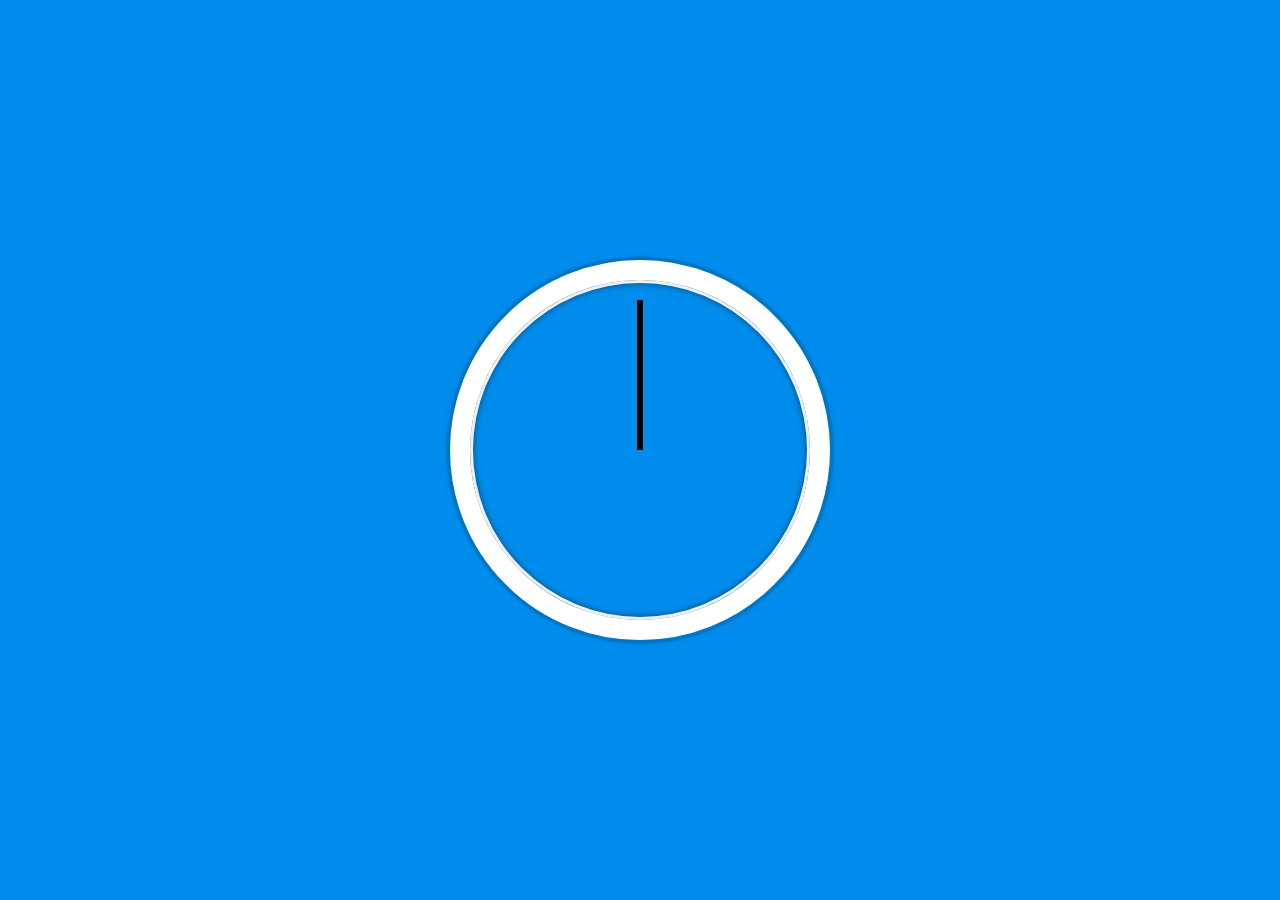
<file: 02 - JS and CSS Clock/index.html>
<!DOCTYPE html>
<html lang="en">
<head>
  <meta charset="UTF-8">
  <title>JS + CSS Clock</title>
</head>
<body>


    <div class="clock">
      <div class="clock-face">
        <div class="hand hour-hand"></div>
        <div class="hand min-hand"></div>
        <div class="hand second-hand"></div>
      </div>
    </div>


  <style>
    html {
      background:#018DED url(http://unsplash.it/1500/1000?image=881&blur=50);
      background-size:cover;
      font-family:'helvetica neue';
      text-align: center;
      font-size: 10px;
    }

    body {
      margin: 0;
      font-size: 2rem;
      display:flex;
      flex:1;
      min-height: 100vh;
      align-items: center;
    }

    .clock {
      width: 30rem;
      height: 30rem;
      border:20px solid white;
      border-radius:50%;
      margin:50px auto;
      position: relative;
      padding:2rem;
      box-shadow:
        0 0 0 4px rgba(0,0,0,0.1),
        inset 0 0 0 3px #EFEFEF,
        inset 0 0 10px black,
        0 0 10px rgba(0,0,0,0.2);
    }

    .clock-face {
      position: relative;
      width: 100%;
      height: 100%;
      transform: translateY(-3px); /* account for the height of the clock hands */
    }

    .hand {
      width:50%;
      height:6px;
      background:black;
      position: absolute;
      top:50%;
      transform-origin: 100%;
      transform: rotate(90deg);
      /* transition: all 0.5s; */
      transition-timing-function: cubic-bezier(0.1, 2.7, 0.58, 1);
    }

  </style>

  <script>
const secondHand = document.querySelector('.second-hand');
const minHand = document.querySelector('.min-hand');
const hourHand = document.querySelector('.hour-hand');

  function setDate(){
    const now = new Date()
    const seconds = now.getSeconds();
    const secondsDegrees = ((seconds/60) * 360) + 90;
    secondHand.style.transform = `rotate(${secondsDegrees}deg)`;

    const minutes = now.getMinutes();
    const minutesDegrees = ((minutes/60) * 360) + 90;
    minHand.style.transform = `rotate(${minutesDegrees}deg)`;

    const hours = now.getHours();
    const hoursDegrees = ((hours/12) * 360) + 90;
    hourHand.style.transform = `rotate(${hoursDegrees}deg)`;
  }

setInterval(setDate, 1000);

  </script>
</body>
</html>
</file>
